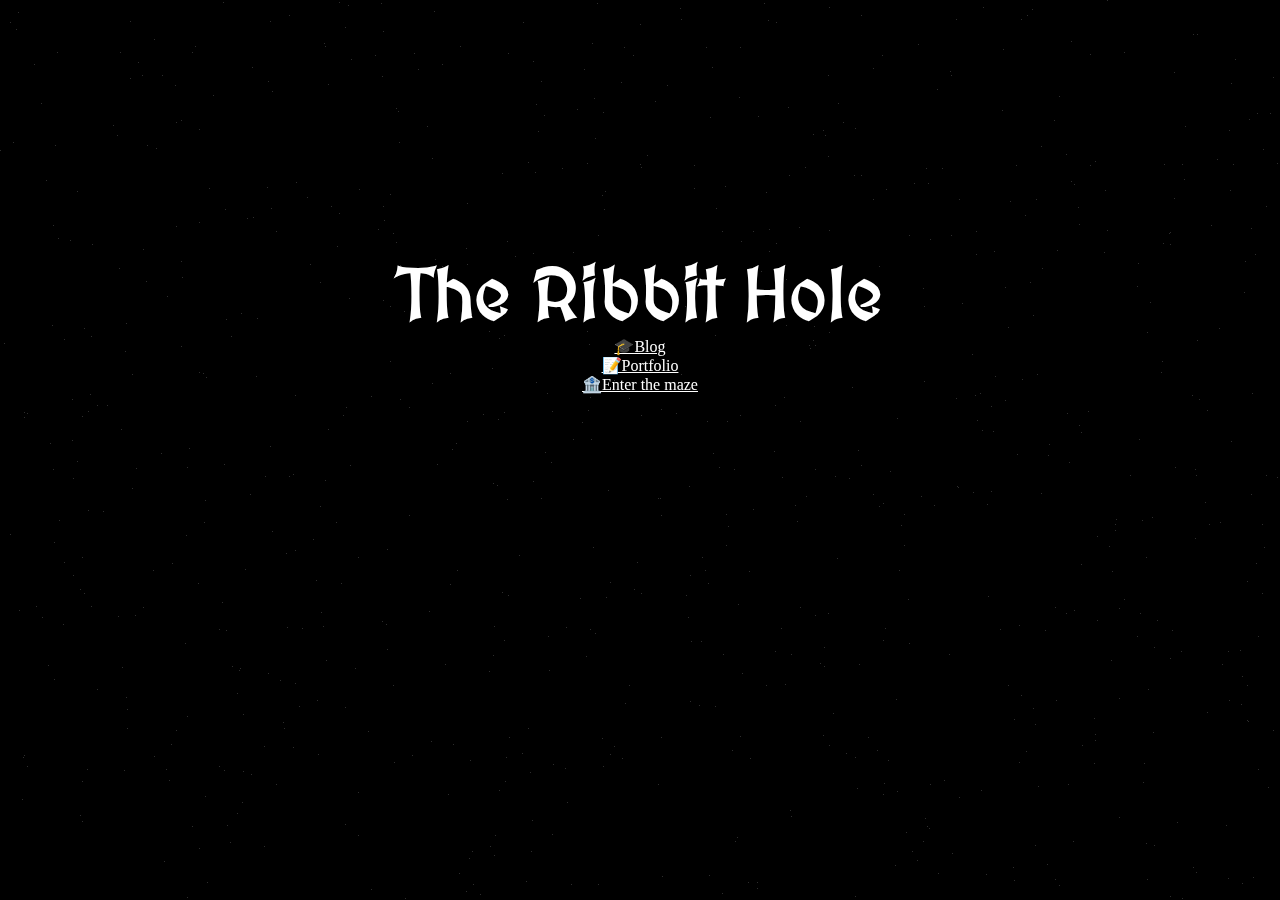
<file: index.html>
<!DOCTYPE html>
<html lang="en">
<head>
    <link rel='shortcut icon' type='image/x-icon' href='assets/favicon.ico' /> 
    <link rel="stylesheet" type="text/css" href="styles/main.css" />
    <link rel="stylesheet" type="text/css" href="styles/sky_style.css" />
    <link rel="stylesheet" type="text /css" href="styles/index.css" />
    <meta charset="UTF-8">
    <title>TRH</title>
    <script defer src="src/scripts/sky_anim.js">
    </script>
</head>
<body>
    <main class="center_content span_whole_vp">  
        <h1 class="floats sky_foreground text" style="margin-top:-20%;">
            The Ribbit Hole
        </h1>
        <a class="button_sky text" href="https://blog.theribbithole.xyz" target="_blank">
            🎓Blog
            </a>
            <a class="button_sky text" href="https://portfolio.theribbithole.xyz" target="_blank">
                📝Portfolio
            </a>
            <a class="button_sky text" href="https://theribbithole.xyz/maze" target="_blank">
                🏦Enter the maze
                </a>
        <a href="src/html/bending_lines.html" style="color: rgba(0,0,0,0); position: absolute; right: 0; bottom: 0;"><!--Temporary geteway to the next page-->
        Bending lines
        </a>
    </main>
    <canvas class="span_whole sky_background" id="sky_bg">
        Such a beautiful night sky was supposed to be here. What did you do stop it working, you muppet?
    </canvas>
</body>
</html>
</file>
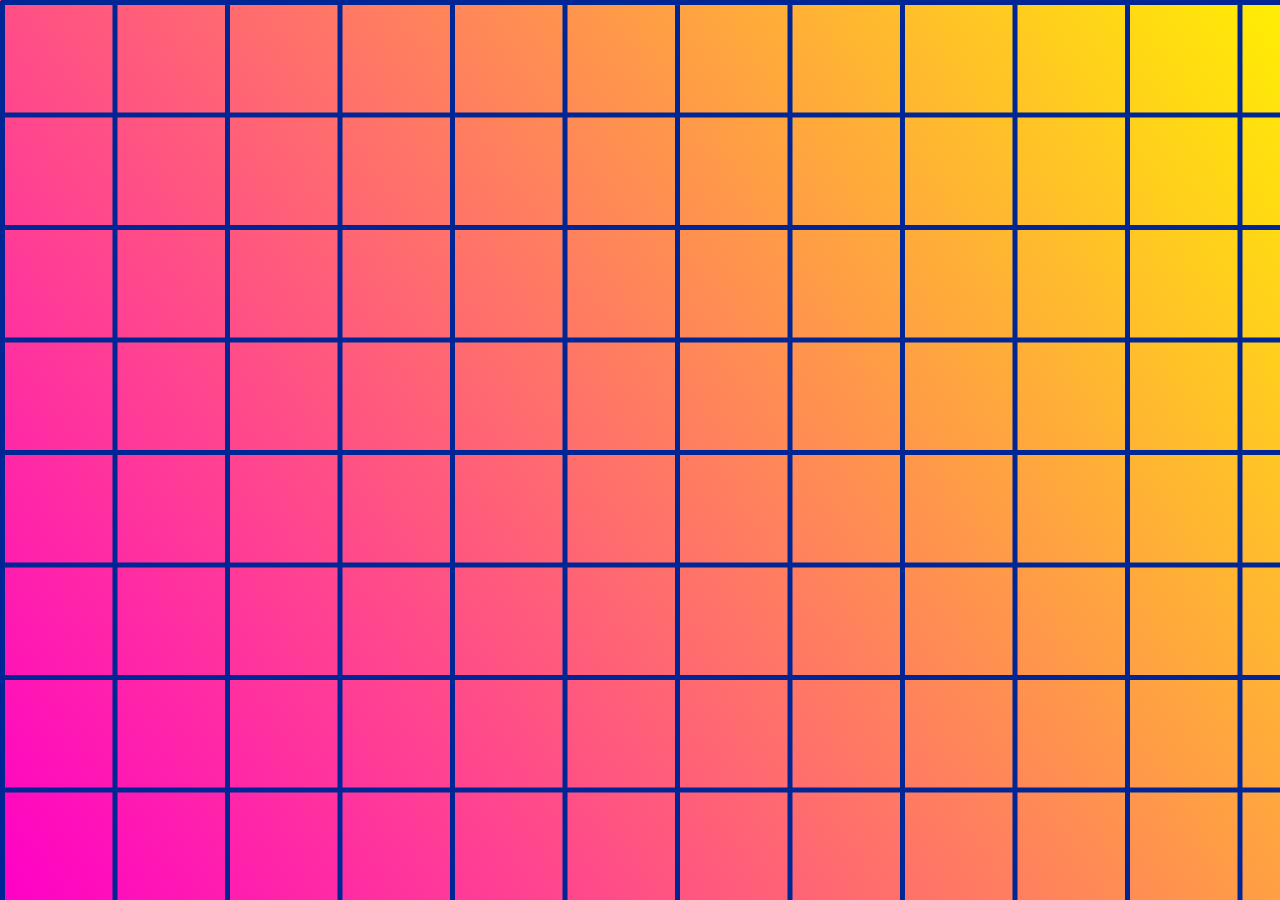
<file: src/html/bending_lines.html>
<!DOCTYPE html>
<html lang="en">
<head>
    <meta charset="UTF-8">
    <link rel='shortcut icon' type='image/x-icon' href='../../assets/favicon.ico' /> 
    <link rel="stylesheet" type="text/css" href="../../styles/main.css" />
    <title>TRH</title>
    <script defer src="../scripts/bending_lines.js">
    </script>
</head>
<body>
    <canvas class="span_whole" id="bending_lines">
        Bending lines no worko :(
    </canvas>
</body>
</html>
</file>
<file: styles/main.css>
@import url('https://fonts.googleapis.com/css2?family=MedievalSharp&display=swap');
@import url(anims.css);

*{
    padding: 0;
    margin: 0;
}

canvas { /*blurry canvas fix*/
    image-rendering: -moz-crisp-edges;
    image-rendering: -webkit-crisp-edges;
    image-rendering: pixelated;
    image-rendering: crisp-edges;
  }

h1{
    font-family: 'MedievalSharp', cursive;
    font-size: 8vh;
}

.center_content{
    display:flex;
    justify-content: center;
    align-items: center;
    flex-direction: column;
}

.span_whole_vp{
    width: 100vw;
    height: 100vh;
    position: fixed;
    top:0;
    left:0;
}

.span_whole{
    width: 100%;
    height: 100%;
    position: fixed;
    top:0;
    left:0;
}

.floats{
    animation:space_float 2s alternate ease-in-out infinite;
}
</file>
<file: styles/sky_style.css>
.sky_background{
    z-index: -2;
}

.sky_foreground{
    z-index: 4;
}

.text{
    color: white;
}
</file>
<file: styles/index.css>
.button_sky{
    border: 1px solid white;
    background-color: rgba(0,0,0,0.5);
    border-radius: 30%;
    padding:1%;
    display: inline;
    font-family: 'MedievalSharp', cursive;
    font-size: 200%;
    text-decoration:none;
    transition: 0.3s;
    margin:10px;
}

.button_sky:hover{
    box-shadow: white 2px 2px, white -2px -2px;
    transition: 0.3s;
}
</file>
